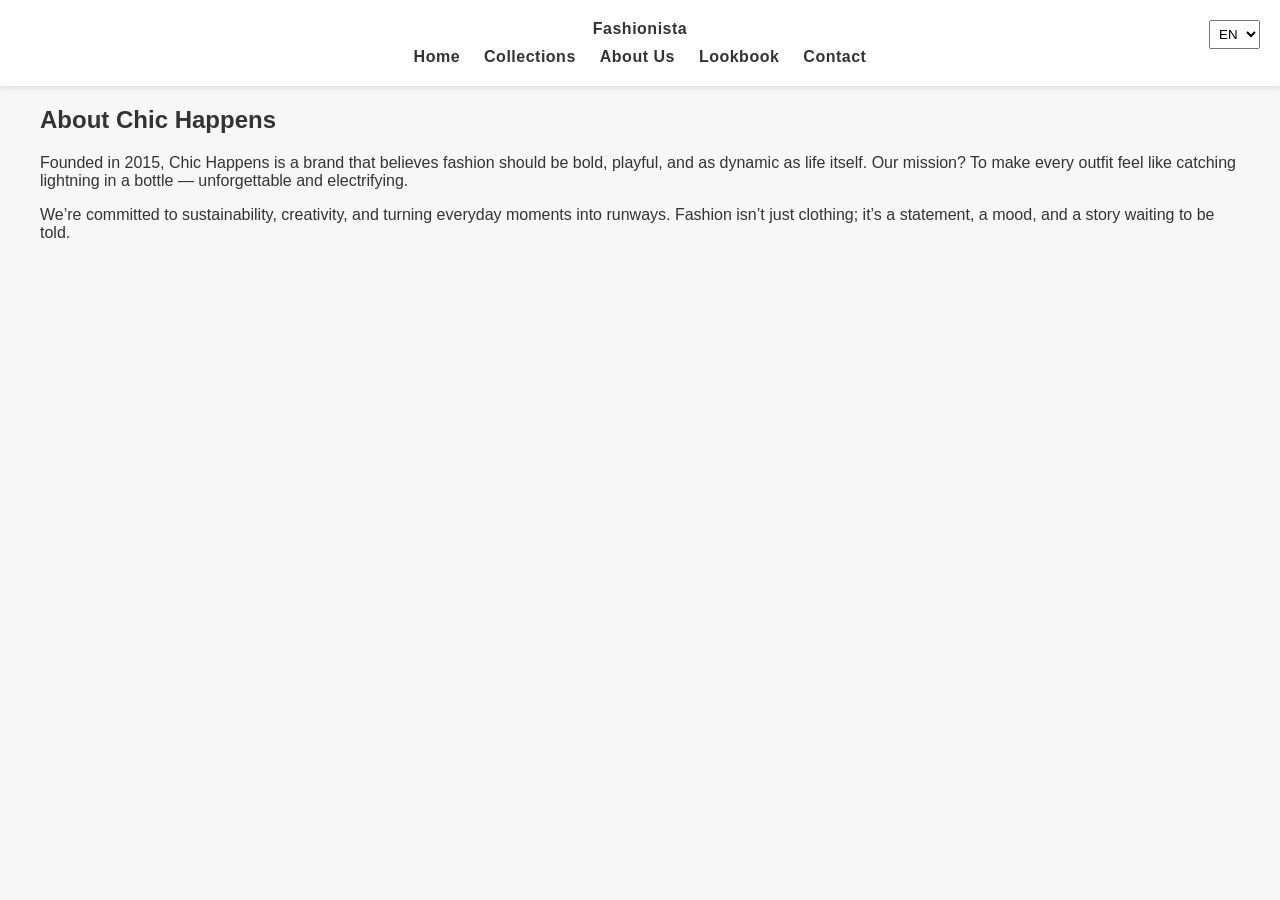
<file: about.html>
<!DOCTYPE html>
<html lang="en">
<head>
  <meta charset="UTF-8">
  <meta name="viewport" content="width=device-width, initial-scale=1.0">
  <title data-i18n="title">About Us</title>
  <link rel="stylesheet" href="style.css">
</head>
<body>

<header class="navbar">
  <div class="container">
    <a href="index.html" class="logo">Fashionista</a>
    <nav>
      <ul>
        <li><a href="index.html" data-i18n="nav.home">Home</a></li>
        <li><a href="collections.html" data-i18n="nav.collections">Collections</a></li>
        <li><a href="about.html" data-i18n="nav.about">About Us</a></li>
        <li><a href="lookbook.html" data-i18n="nav.lookbook">Lookbook</a></li>
        <li><a href="contact.html" data-i18n="nav.contact">Contact</a></li>
      </ul>
    </nav>
    <select id="langSwitcher">
      <option value="en">EN</option>
      <option value="uk">UK</option>
    </select>
  </div>
</header>

<section class="about container">
  <h2 data-i18n="about.title">About Fashionista</h2>
  <p data-i18n="about.story">Founded in 2015, Fashionista is a brand that believes fashion should be bold, playful, and as dynamic as life itself. Our mission? To make every outfit feel like catching lightning in a bottle — unforgettable and electrifying.</p>
  <p data-i18n="about.mission">We’re committed to sustainability, creativity, and turning everyday moments into runways. Fashion isn’t just clothing; it’s a statement, a mood, and a story waiting to be told.</p>
</section>

<script src="app.js"></script>
</body>
</html>
</file>
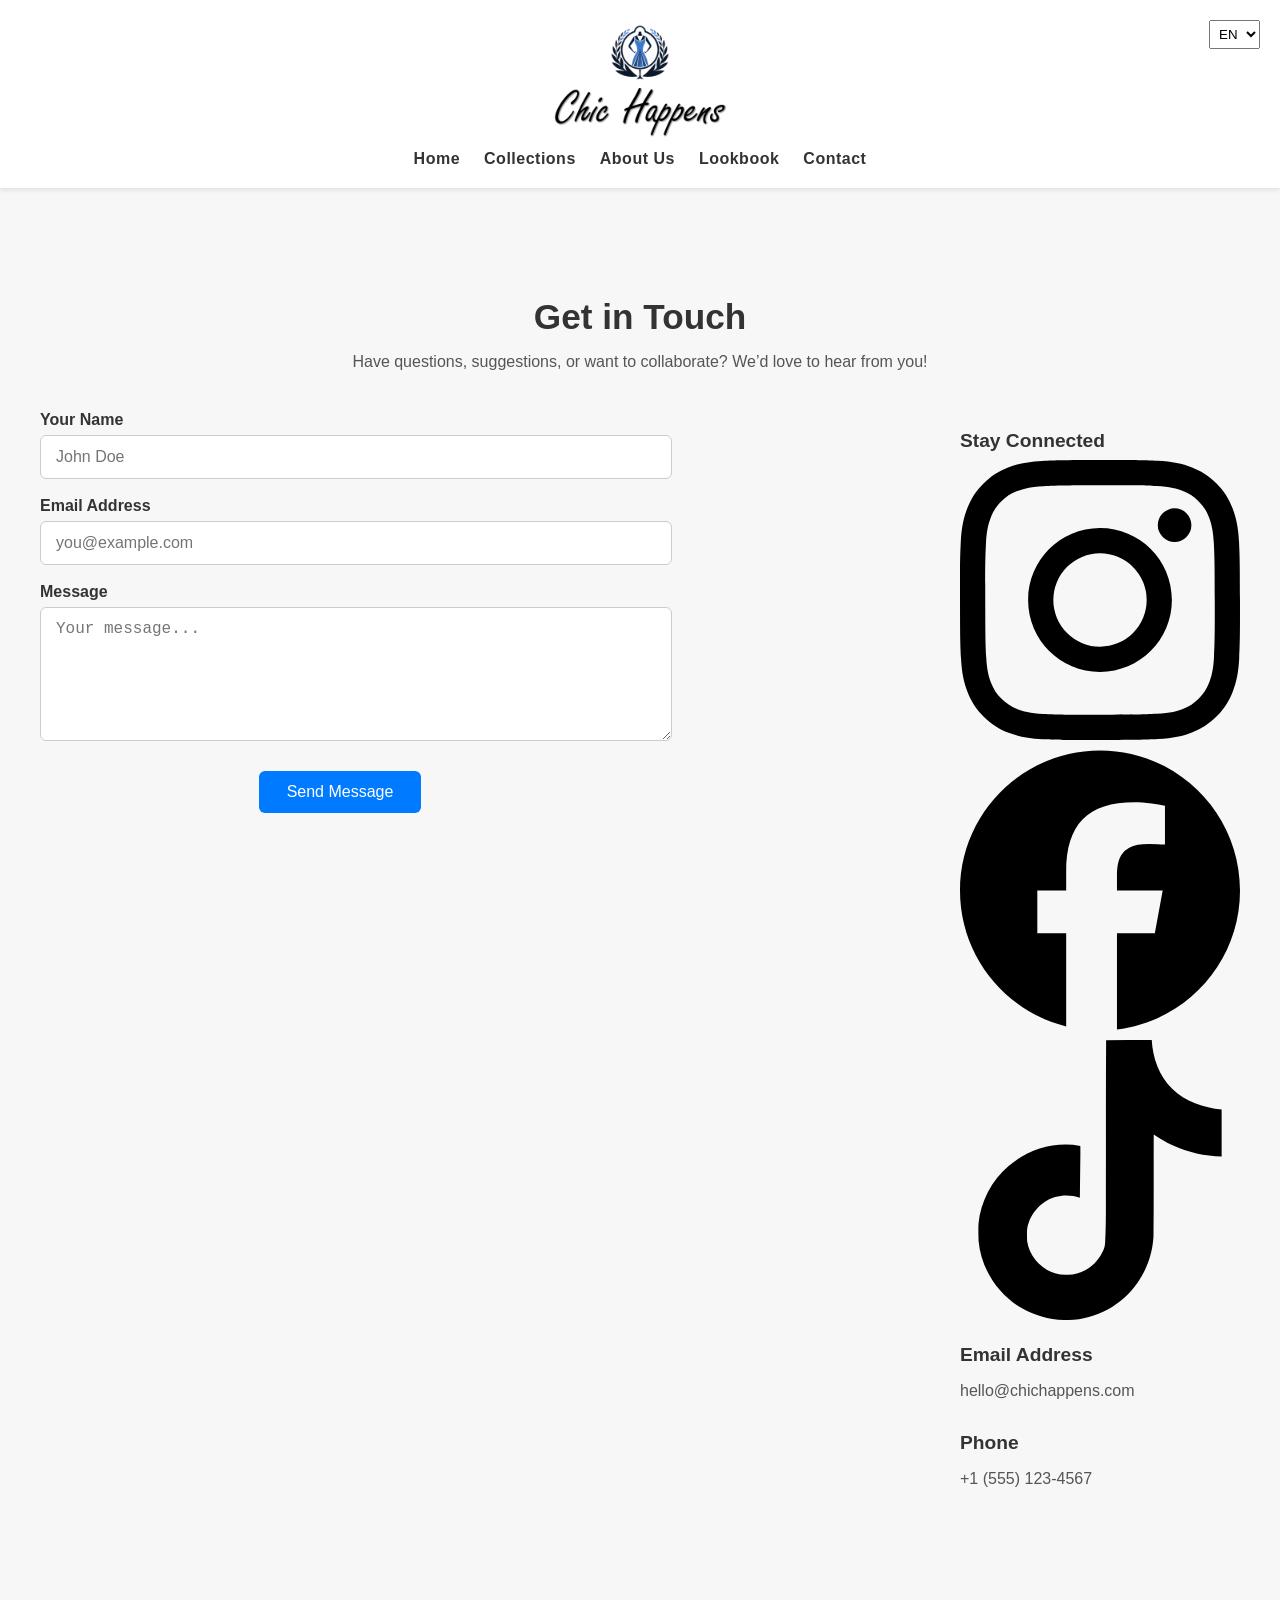
<file: contact.html>
<!DOCTYPE html>
<html lang="en">
<head>
  <meta charset="UTF-8">
  <meta name="viewport" content="width=device-width, initial-scale=1.0">
  <title data-i18n="title">Contact</title>
  <link rel="stylesheet" href="style.css">
</head>
<body>

<header class="navbar">
  <div class="container">
    <a href="index.html" class="logo">
      <img src="assets/images/logo.png" alt="Chic Happens Logo">
    </a>
    <nav>
      <ul>
        <li><a href="index.html" data-i18n="nav.home">Home</a></li>
        <li><a href="collections.html" data-i18n="nav.collections">Collections</a></li>
        <li><a href="about.html" data-i18n="nav.about">About Us</a></li>
        <li><a href="lookbook.html" data-i18n="nav.lookbook">Lookbook</a></li>
        <li><a href="contact.html" data-i18n="nav.contact">Contact</a></li>
      </ul>
    </nav>
    <select id="langSwitcher">
      <option value="en">EN</option>
      <option value="uk">UK</option>
    </select>
  </div>
</header>

<section class="contact container">
  <h2 data-i18n="contact.title">Get in Touch</h2>
  <p class="contact-intro" data-i18n="contact.text">
    Have questions, suggestions, or want to collaborate? We’d love to hear from you!
  </p>

  <div class="contact-layout">

    <!-- Form -->
    <form class="contact-form" action="contact-handler.php" method="POST">
      <div class="form-group">
        <label for="name" data-i18n="contact.nameLabel">Your Name</label>
        <input id="name" name="name" type="text" required placeholder="John Doe"
               data-i18n-placeholder="contact.name">
      </div>

      <div class="form-group">
        <label for="email" data-i18n="contact.emailLabel">Email Address</label>
        <input id="email" name="email" type="email" required placeholder="you@example.com"
               data-i18n-placeholder="contact.email">
      </div>

      <div class="form-group">
        <label for="message" data-i18n="contact.messageLabel">Message</label>
        <textarea id="message" name="message" rows="6" required
                  placeholder="Your message..." data-i18n-placeholder="contact.message"></textarea>
      </div>

      <button type="submit" class="btn-primary" data-i18n="contact.cta">Send Message</button>
    </form>

    <!-- Contact Info -->
    <aside class="contact-details">
      <div class="info-block">
        <h3 data-i18n="contact.follow">Stay Connected</h3>
        <div class="social-links">
          <div class="social-links">
          <a href="https://youtu.be/dQw4w9WgXcQ" target="_blank" rel="noopener" aria-label="Instagram">
            <img src="assets/icons/instagram.svg" alt="Instagram">
          </a>
          <a href="https://youtu.be/Sagg08DrO5U" target="_blank" rel="noopener" aria-label="Facebook">
            <img src="assets/icons/facebook.svg" alt="Facebook">
          </a>
          <a href="https://e-learning.lnu.edu.ua/course/view.php?id=3812" target="_blank" rel="noopener" aria-label="TikTok">
            <img src="assets/icons/tiktok.svg" alt="TikTok">
          </a>
        </div>
      </div>

      <div class="info-block">
        <h3 data-i18n="contact.emailLabel">Email</h3>
        <p>hello@chichappens.com</p>
      </div>

      <div class="info-block">
        <h3 data-i18n="contact.phoneLabel">Phone</h3>
        <p>+1 (555) 123-4567</p>
      </div>
    </aside>

  </div>
</section>

<script src="app.js"></script>
</body>
</html>
</file>
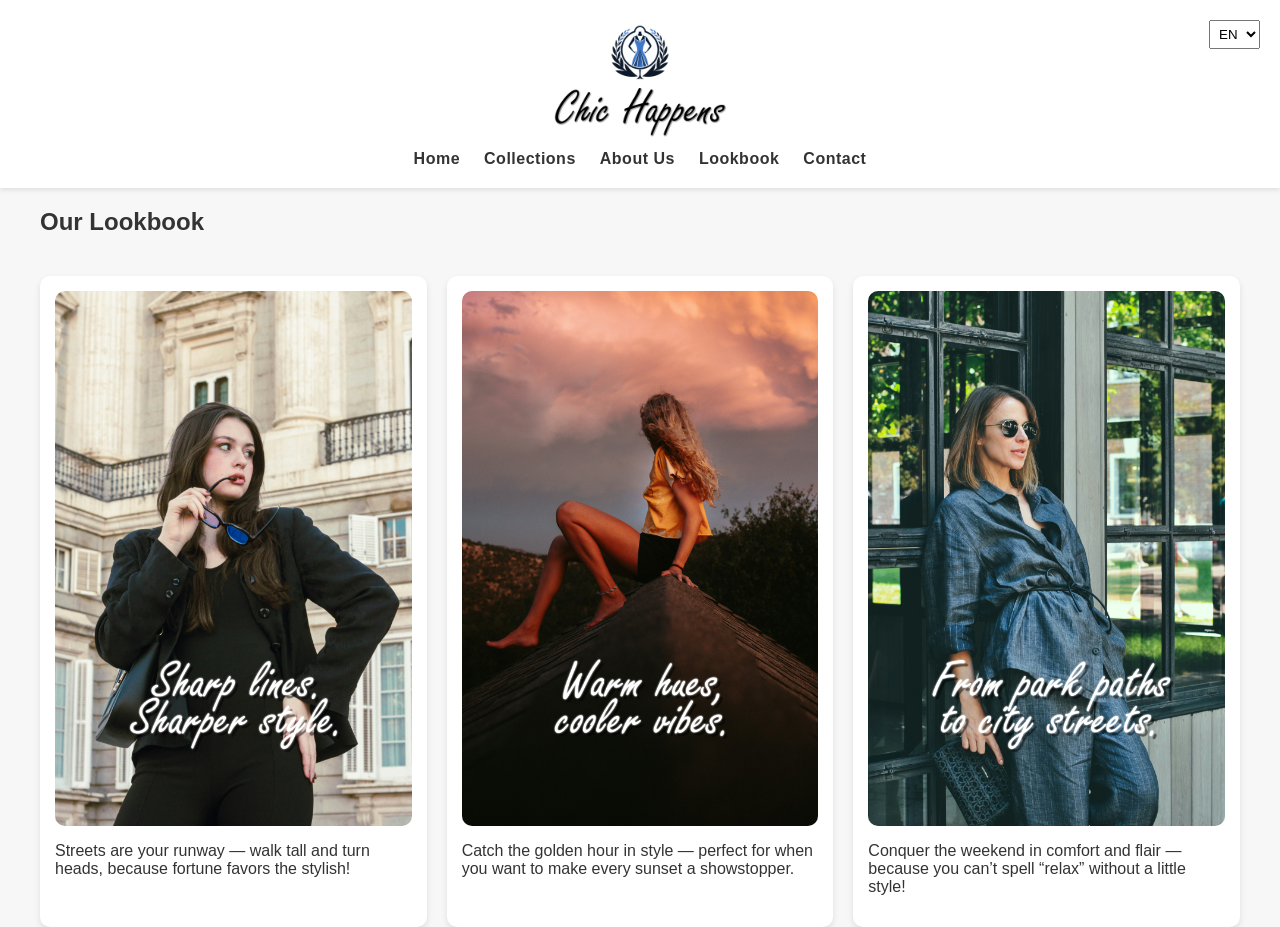
<file: lookbook.html>
<!DOCTYPE html>
<html lang="en">
<head>
  <meta charset="UTF-8">
  <meta name="viewport" content="width=device-width, initial-scale=1.0">
  <title data-i18n="title">Lookbook</title>
  <link rel="stylesheet" href="style.css">
</head>
<body>

<header class="navbar">
  <div class="container">
    <a href="index.html" class="logo">
      <img src="assets/images/logo.png" alt="Chic Happens Logo">
    </a>
    <nav>
      <ul>
        <li><a href="index.html" data-i18n="nav.home">Home</a></li>
        <li><a href="collections.html" data-i18n="nav.collections">Collections</a></li>
        <li><a href="about.html" data-i18n="nav.about">About Us</a></li>
        <li><a href="lookbook.html" data-i18n="nav.lookbook">Lookbook</a></li>
        <li><a href="contact.html" data-i18n="nav.contact">Contact</a></li>
      </ul>
    </nav>
    <select id="langSwitcher">
      <option value="en">EN</option>
      <option value="uk">UK</option>
    </select>
  </div>
</header>

<section class="lookbook container">
  <h2 data-i18n="lookbook.title">Our Lookbook</h2>
  <div class="product-grid">

    <!-- Look 1 -->
    <div class="product-card">
      <div class="image-tooltip-container">
        <img src="assets/images/en/look1.jpg" data-i18n-img="look1.img" alt="Urban Chic Look" alt-key="lookbook.caption1">
        <div class="tooltip-text" data-i18n="lookbook.caption1">Urban Chic Look</div>
      </div>
      <p data-i18n="lookbook.desc1">
        Streets are your runway — walk tall and turn heads, because fortune favors the stylish!
      </p>
    </div>

    <!-- Look 2 -->
    <div class="product-card">
      <div class="image-tooltip-container">
        <img src="assets/images/en/look2.jpg" data-i18n-img="look2.img" alt="Sunset Vibes" alt-key="lookbook.caption2">
        <div class="tooltip-text" data-i18n="lookbook.caption2">Sunset Vibes</div>
      </div>
      <p data-i18n="lookbook.desc2">
        Catch the golden hour in style — perfect for when you want to make every sunset a showstopper.
      </p>
    </div>

    <!-- Look 3 -->
    <div class="product-card">
      <div class="image-tooltip-container">
        <img src="assets/images/en/look3.jpg" data-i18n-img="look3.img" alt="Weekend Warrior" alt-key="lookbook.caption3">
        <div class="tooltip-text" data-i18n="lookbook.caption3">Weekend Walks</div>
      </div>
      <p data-i18n="lookbook.desc3">
        Conquer the weekend in comfort and flair — because you can’t spell “relax” without a little style!
      </p>
    </div>

  </div>
</section>

<script src="app.js"></script>
</body>
</html>
</file>
<file: style.css>
body {
  font-family: 'Arial', sans-serif;
  margin: 0;
  background: #f7f7f7;
  color: #333;
}

.container {
  max-width: 1200px;
  margin: 0 auto;
  padding: 0 20px;
}

/* ===== NAVBAR ===== */

.navbar {
  background: #fff;
  box-shadow: 0 2px 5px rgba(0,0,0,0.1);
  padding: 20px 0;
  text-align: center; /* centers logo + nav */
  position: relative;
}

/* Logo */
.logo img {
  display: block;
  margin: 0 auto;
  max-height: 120px; /* balanced size */
}

/* Navigation */
.navbar nav {
  margin-top: 10px;
}

.navbar nav ul {
  display: flex;
  justify-content: center;
  gap: 24px;
  list-style: none;
  padding: 0;
  margin: 0;
}

/* Menu links */
.navbar a {
  text-decoration: none;
  color: #333;
  font-weight: 600; /* restored boldness */
  letter-spacing: 0.5px;
  transition: color 0.2s ease;
}

.navbar a:hover {
  color: #007bff;
}

/* Language switcher (kept out of center flow) */
#langSwitcher {
  position: absolute;
  right: 20px;
  top: 20px;
  padding: 5px;
}

/* ===== HERO ===== */

.hero {
  width: 100vw;           /* full viewport width */
  max-width: 100vw;       /* prevent parent constraints */
  overflow: hidden;       /* hide any overflow */
  position: relative;     
}

/* Hero image container scoped separately */
.hero .image-tooltip-container {
  display: block;
  width: 100%;
  position: relative;
}

.hero img {
  width: 100%;          /* stretch to container */
  height: 70vh;         /* adjust as needed */
  object-fit: cover;
  display: block;
}

.hero-text {
  position: absolute;
  top: 50%;
  left: 50%;
  transform: translate(-50%, -50%);
  color: white;
  text-align: center;
  width: 90%;           /* optional, prevents text from spilling */
  max-width: 800px;
}

.cta-btn {
  background: #007bff;
  padding: 12px 24px;
  color: white;
  text-decoration: none;
  border-radius: 25px;
  font-weight: bold;
  display: inline-block;
  margin-top: 15px;
}

/* ===== PRODUCTS ===== */

.featured {
  padding: 60px 20px;
  text-align: center;
}

.product-grid {
  display: grid;
  grid-template-columns: repeat(auto-fit, minmax(250px, 1fr));
  gap: 20px;
  margin-top: 40px;
}

.product-card {
  background: white;
  padding: 15px;
  border-radius: 10px;
  box-shadow: 0 3px 6px rgba(0,0,0,0.1);
}

/* Featured products tooltip containers stay inline-block to prevent stretching */
.featured .image-tooltip-container {
  display: inline-block;
  width: auto;
  position: relative;
}

.product-card img {
  width: 100%;
  height: 300px;        /* set desired height */
  object-fit: cover;    /* prevents distortion, crops instead */
  border-radius: 10px;
}

/* ===== NEWSLETTER ===== */

.newsletter {
  background: #e6f2ff;
  text-align: center;
  padding: 60px 20px;
}

.newsletter form {
  margin-top: 20px;
}

.newsletter input[type="email"] {
  padding: 10px;
  width: 250px;
  border-radius: 5px;
  border: 1px solid #ccc;
}

.newsletter button {
  padding: 10px 20px;
  border-radius: 5px;
  border: none;
  background: #007bff;
  color: white;
  font-weight: bold;
  cursor: pointer;
}

/* ===== TOOLTIP ===== */

/* Tooltips are reused but layout differs by section */
.tooltip-text {
  visibility: hidden;
  max-width: 200px;
  background-color: rgba(0, 0, 0, 0.8);
  color: #fff;
  text-align: center;
  padding: 6px 10px;
  border-radius: 5px;
  position: absolute;
  bottom: 10px;
  left: 50%;
  transform: translateX(-50%);
  font-size: 0.85rem;
  opacity: 0;
  transition: opacity 0.3s ease;
}

.image-tooltip-container:hover .tooltip-text {
  visibility: visible;
  opacity: 1;
}

/* ===== RESPONSIVE ===== */

@media (max-width: 768px) {
  .hero img {
    height: 50vh;  /* smaller hero on mobile */
  }

  .hero-text {
    font-size: 0.9rem;
    width: 90%;
  }

  .navbar nav ul {
    flex-direction: column;
    gap: 12px;
  }

  .newsletter input[type="email"] {
    width: 70%;
  }
}

/* =================== Contact Page =================== */

.contact {
  padding: 80px 20px;
  text-align: center;
}

.contact h2 {
  font-size: 2.2rem;
  margin-bottom: 10px;
}

.contact-intro {
  font-size: 1rem;
  margin-bottom: 40px;
  color: #555;
  max-width: 700px;
  margin-left: auto;
  margin-right: auto;
}

/* Layout for form + info */
.contact-layout {
  display: flex;
  gap: 40px;
  justify-content: space-between;
  flex-wrap: wrap;
  margin-top: 40px;
}

/* Form */
.contact-form {
  flex: 1;
  min-width: 300px;
  max-width: 600px;
}

.form-group {
  margin-bottom: 18px;
  text-align: left;
}

.form-group label {
  display: block;
  font-weight: 600;
  margin-bottom: 6px;
  color: #333;
}

.contact-form input,
.contact-form textarea {
  width: 100%;
  padding: 12px 15px;
  border: 1px solid #ccc;
  border-radius: 6px;
  font-size: 1rem;
  outline: none;
  transition: border-color 0.2s ease;
}

.contact-form input:focus,
.contact-form textarea:focus {
  border-color: #007bff;
}

.btn-primary {
  padding: 12px 28px;
  background: #007bff;
  color: white;
  border: none;
  border-radius: 6px;
  font-size: 1rem;
  cursor: pointer;
  margin-top: 8px;
  transition: background 0.3s ease;
}

.btn-primary:hover {
  background: #0056b3;
}

/* Contact Info Sidebar */
.contact-details {
  flex: 0 0 280px;
  text-align: left;
}

.contact-details .info-block {
  margin-bottom: 32px;
}

.contact-details h3 {
  font-size: 1.2rem;
  margin-bottom: 8px;
  color: #333;
}

.contact-details p,
.contact-details .social-links a {
  font-size: 1rem;
  color: #555;
  text-decoration: none;
  display: block;
  margin-bottom: 6px;
}

.contact-details .social-links a:hover {
  color: #007bff;
}

/* Responsive adjustments */
@media (max-width: 768px) {
  .contact-layout {
    flex-direction: column;
    gap: 30px;
  }
}

/* ===== LOOKBOOK IMAGES ===== */
.lookbook .product-card img {
  width: 100%;
  height: auto;        /* preserve natural aspect ratio */
  object-fit: contain; /* ensure the whole image is visible */
  border-radius: 10px;
  display: block;
}
</file>
